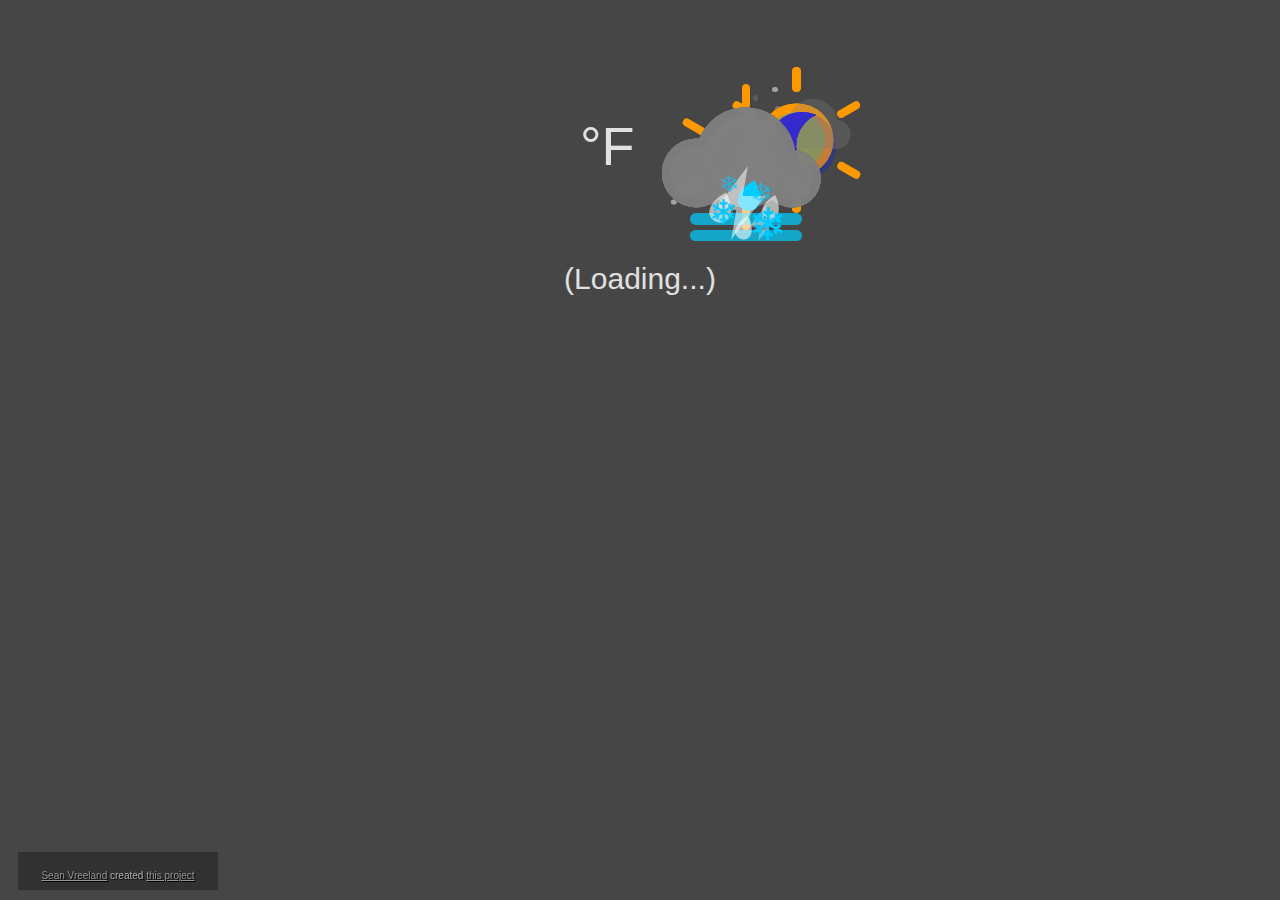
<file: index.html>
<!doctype html>
<html lang="en">

<!--
Created by:
https://github.com/seanvree
-->

<head>
    <meta charset="utf-8">
    <meta http-equiv="X-UA-Compatible" content="IE=edge" />
    <meta name="viewport" content="width=device-width, initial-scale=1.0" />

    <meta name="theme-color" content="#464646">
    <meta name="theme_color" content="#464646">

    <title>Weather</title>

    <meta name="Weather" content="Weather">

    <link rel="icon" type="image/png" href="favicon.png">
    <link rel="apple-touch-icon" href="favicon.png">

    <link rel="stylesheet" href="https://maxcdn.bootstrapcdn.com/bootstrap/4.0.0-beta.2/css/bootstrap.min.css" integrity="sha384-PsH8R72JQ3SOdhVi3uxftmaW6Vc51MKb0q5P2rRUpPvrszuE4W1povHYgTpBfshb" crossorigin="anonymous">
    
    <link rel="stylesheet" href="main.css">

    <script src="jquery-3.2.1.min.js"></script>

    <script src="pace.js" async></script>

    <script src="main.js" async></script>


    <!-- <meta http-equiv="refresh" content="30"> -->

</head>

<body>

    <script>
        document.body.className += ' fade-out';
            $(function() { 
                $('body').removeClass('fade-out'); 
                });
    </script>

    <div id="weather">

        <div id="tempwrapper" class="tempwrapper">
            <div id="unit" class="unit">&degF</div>
            <div id="temp" class="temp"></div>

        </div>

        <div id="iconwrapper" class="iconwrapper">

            <a id="weatherlink" href="#">

                <div class="icon unknown">
                    <div class="text"></div>
                </div>

                <div class="icon sunny">
                    <div class="sun">
                        <div class="rays"></div>
                    </div>
                </div>

                <div class="icon clear-night">
                    <div class="moon"></div>
                    <div class="stars"></div>
                </div>

                <div class="icon sunny-cloudy">
                    <div class="cloud"></div>
                    <div class="sun">
                        <div class="rays"></div>
                    </div>
                </div>

                <div class="icon moon-cloudy">
                    <div class="cloud"></div>
                    <div class="moon"></div>
                </div>

                <div class="icon overcast">
                    <div class="cloud"></div>
                </div>

                <div class="icon moon-overcast">
                    <div class="moon">
                        <div class="cloud"></div>
                    </div>
                </div>

                <div class="icon drizzle">
                    <div class="cloud"></div>
                    <div class="sun">
                        <div class="rays"></div>
                    </div>
                    <div class="rain"></div>
                </div>

                <div class="icon moon-drizzle">
                    <div class="cloud"></div>
                    <div class="moon"></div>
                    <div class="rain"></div>
                </div>

                <div class="icon rainy">
                    <div class="cloud"></div>
                    <div class="rain"></div>
                </div>

                <div class="icon moon-rainy">
                    <div class="moon">
                        <div class="cloud"></div>
                    </div>
                    <div class="rain"></div>
                </div>

                <div class="icon thunderstorm">
                    <div class="cloud"></div>
                    <div class="lightning">
                        <div class="bolt"></div>
                        <div class="bolt"></div>
                    </div>
                </div>

                <div class="icon moon-thunderstorm">
                    <div class="cloud"></div>
                    <div class="moon"></div>

                    <div class="lightning">
                        <div class="bolt"></div>
                        <div class="bolt"></div>
                    </div>
                </div>

                <div class="icon sun-snow">
                    <div class="cloud"></div>
                    <div class="snow">
                        <div class="flake"></div>
                        <div class="flake"></div>
                    </div>
                </div>

                <div class="icon moon-snow">
                    <div class="moon">
                        <div class="cloud"></div>
                    </div>
                    <div class="snow">
                        <div class="flake"></div>
                        <div class="flake"></div>
                    </div>
                </div>

                <div class="icon foggy">
                    <div class="cloud"></div>
                    <div class="fog"></div>
                </div>

                <div class="icon foggy-night">
                    <div class="cloud"></div>
                    <div class="moon"></div>
                    <div class="fog"></div>
                </div>

                <div class="icon windy">
                    <div class="cloud"></div>
                    <div class="cloud"></div>
                </div>

            </a>

        </div>

    </div>

    <form id="city" contenteditable> </form>

    <div id="footer">
        <p>
            <a href="https://twitter.com/seanvree"> Sean Vreeland</a> created <a href="https://github.com/seanvree/Weather"> this project</a>
        </p>
    </div>

</body>

</html>
</file>
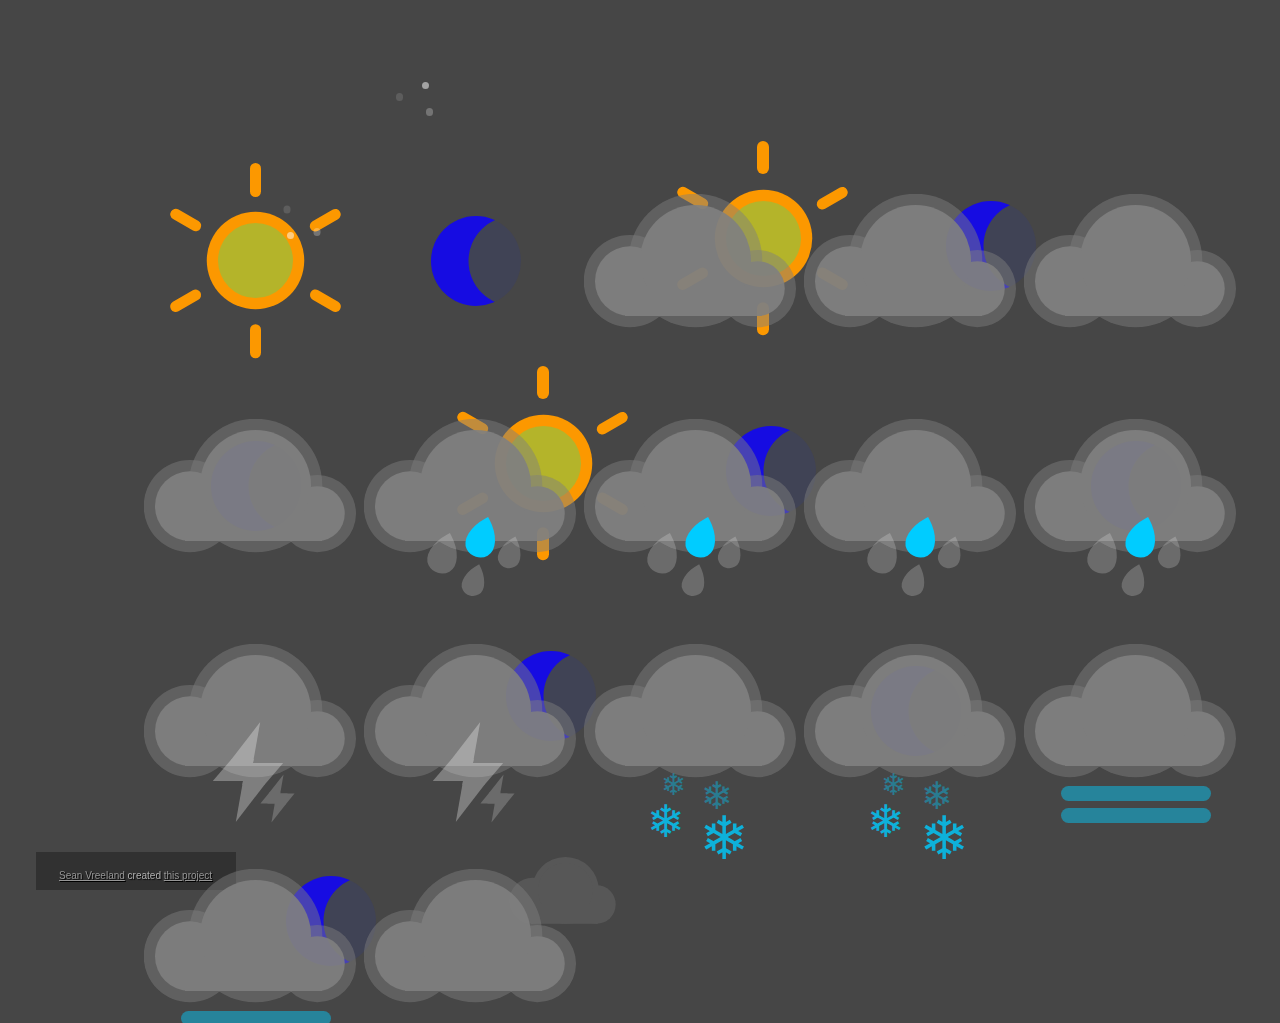
<file: icons.html>
<!doctype html>

<html lang="en">


<!--
Created by:
https://github.com/seanvree
-->



<head>
    <meta charset="utf-8">
    <meta http-equiv="X-UA-Compatible" content="IE=edge" />

    <title>Weather Icons</title>

    <meta name="viewport" content="width=device-width, initial-scale=1.0" />
    <!-- <meta name="theme-color" content="#464646"> -->
    <!-- <meta name="theme_color" content="#464646"> -->

    <!-- <link rel="stylesheet" href="https://maxcdn.bootstrapcdn.com/bootstrap/4.0.0-beta.2/css/bootstrap.min.css" integrity="sha384-PsH8R72JQ3SOdhVi3uxftmaW6Vc51MKb0q5P2rRUpPvrszuE4W1povHYgTpBfshb" crossorigin="anonymous"> -->

    <link rel="stylesheet" href="main.css">

    <link rel="icon" type="image/png" href="favicon.png">


    <style>
        html {
            overflow: visible;
            height: 100%;
        }
        
        body {
            margin: 2%;
            height: 100%;
        }
        
        .flex {
            display: flex;
            flex-wrap: wrap;
            height: 100%;
        }
        
        .flex>.icon {
            width: 100px;
            padding: 60px;
            text-align: center;
            line-height: 75px;
            font-size: 30px;
            height: 50px;
        }
    </style>

</head>

<body>

    <div class="flex">

        <div class="icon sunny">
            <div class="sun">
                <div class="rays"></div>
            </div>
        </div>

        <div class="icon clear-night">
            <div class="moon"></div>
            <div class="stars"></div>
        </div>

        <div class="icon sunny-cloudy">
            <div class="cloud"></div>
            <div class="sun">
                <div class="rays"></div>
            </div>
        </div>

        <div class="icon moon-cloudy">
            <div class="cloud"></div>
            <div class="moon"></div>
        </div>

        <div class="icon overcast">
            <div class="cloud"></div>
        </div>

        <div class="icon moon-overcast">
            <div class="moon">
                <div class="cloud"></div>
            </div>
        </div>

        <div class="icon drizzle">
            <div class="cloud"></div>
            <div class="sun">
                <div class="rays"></div>
            </div>
            <div class="rain"></div>
        </div>

        <div class="icon moon-drizzle">
            <div class="cloud"></div>
            <div class="moon"></div>
            <div class="rain"></div>
        </div>

        <div class="icon rainy">
            <div class="cloud"></div>
            <div class="rain"></div>
        </div>

        <div class="icon moon-rainy">
            <div class="moon">
                <div class="cloud"></div>
            </div>
            <div class="rain"></div>
        </div>

        <div class="icon thunderstorm">
            <div class="cloud"></div>
            <div class="lightning">
                <div class="bolt"></div>
                <div class="bolt"></div>
            </div>
        </div>

        <div class="icon moon-thunderstorm">
            <div class="cloud"></div>
            <div class="moon"></div>

            <div class="lightning">
                <div class="bolt"></div>
                <div class="bolt"></div>
            </div>
        </div>

        <div class="icon sun-snow">
            <div class="cloud"></div>
            <div class="snow">
                <div class="flake"></div>
                <div class="flake"></div>
            </div>
        </div>

        <div class="icon moon-snow">
            <div class="moon">
                <div class="cloud"></div>
            </div>
            <div class="snow">
                <div class="flake"></div>
                <div class="flake"></div>
            </div>
        </div>

        <div class="icon foggy">
            <div class="cloud"></div>
            <div class="fog"></div>
        </div>

        <div class="icon foggy-night">
            <div class="cloud"></div>
            <div class="moon"></div>
            <div class="fog"></div>
        </div>

        <div class="icon windy">
            <div class="cloud"></div>
            <div class="cloud"></div>
        </div>

    </div>


    <!-- <div id="city" contenteditable></div> -->

    <div id="footer">
        <p>
            <a href="https://twitter.com/seanvree"> Sean Vreeland</a> created <a href="https://github.com/seanvree/Weather"> this project</a>
        </p>
    </div>

</body>

</html>
</file>
<file: main.css>
[hidden] {
    display: none;
}

html,
body {
    position: fixed;
    opacity: 1;
    transition: 1.5s opacity;
    top: 0;
    bottom: 0;
    left: 0;
    right: 0;
    padding: 0;
    margin-top: 0;
    color: rgb(225, 225, 225);
    font-family: sans-serif;
    justify-content: center;
    text-align: center;
    background-color: rgb(70, 70, 70);
    overflow: hidden;
}

body.fade-out {
    opacity: 0;
    transition: none;
}

@media (min-width: 858px) {
    html {
        font-size: 12px;
    }
}

@media (min-width: 780px) {
    html {
        font-size: 11px;
    }
}

@media (min-width: 702px) {
    html {
        font-size: 10px;
    }
}

@media (min-width: 724px) {
    html {
        font-size: 9px;
    }
}

@media (max-width: 623px) {
    html {
        font-size: 8px;
    }
}


a {
    background-color: transparent;
}

a:active,
a:hover {
    outline: 10px;
}

a:link {
    color: rgb(150, 150, 150);
}

a:visited {
    color: rgb(150, 150, 150);
}

#weather {
    position: relative;
    display: flex;
    height: 24em;    
    justify-content: center;
    text-align: center;
    vertical-align: middle;
    Top: 5%;
}

#iconwrapper {
    height: 100%;
    width: 50%;
    z-index: 2;
    display: block;
    float: left;
}

#tempwrapper {
    height: 100%;
    width: 50%;
    z-index: 3;
    display: block;
    float: right;
}

#tempwrapper #unit:hover {
    color: #0cf;
    cursor: pointer;
}

#tempwrapper #temp:hover {
    color: #0cf;
    cursor: pointer;
}

#city {
    position: relative;
    font-size: 30px;
    width: 8em;
    max-width: 10em;
    margin: 40px auto .5em;
    cursor: text;
    z-index: 20;
    background-color: rgb(70, 70, 70);
    background: rgb(70, 70, 70);
}


#city:hover {
    color: #0cf;
    cursor: text;
}

.weather {
    width: 100%;
}

.iconwrapper {
    width: 50%;
    float: left;
    margin: auto;
}

.icon {
    position: relative;
    top: 5em;
    left: 4em;
    line-height: 0em;
    float: left;
    clear: both;
     /* control icon size here */
    font-size: 2.5em;
    padding-right: 5%;  
}

.tempwrapper {
    position: relative;
    width: 50%;
    height: 100%;
    vertical-align: middle;
    float: right;
}

.temp {
    position: absolute;
    top: .6em;
    right: 60px;
    padding-left: 5%;
    float: right;
    vertical-align: middle;
    cursor: pointer;
    font-size: 10em;
}

.unit {
    position: absolute;
    top: 1.3em;
    right: 0.1em;
    clear: both;
    cursor: pointer;
    font-size: 6em;
}

.hidden {
    display: none;
}

.text {
    position: absolute;
    top: 50%;
    left: 50%;
    width: 3.6875em;
    height: 3.6875em;
    margin: -0.5em -1.84375em;
    background: transparent;
    background-color: transparent;
    border-radius: 50%;
    font-size: 10em;
} 

.cloud {
    position: absolute;
    z-index: 1;
    top: 50%;
    left: 50%;
    width: 3.6875em;
    height: 3.6875em;
    margin: -1.84375em;
    background: grey;
    opacity: .95;
    border-radius: 50%;
    box-shadow: -2.1875em 0.6875em 0 -0.6875em grey, 2.0625em 0.9375em 0 -0.9375em grey, 0 0 0 0.375em rgba(128, 128, 128, 0.493), -2.1875em 0.6875em 0 -0.3125em rgba(128, 128, 128, 0.493), 2.0625em 0.9375em 0 -0.5625em rgba(128, 128, 128, 0.493);
}

.cloud:after {
    content: '';
    position: absolute;
    bottom: 0;
    left: -0.5em;
    display: block;
    width: 4.5625em;
    height: 1em;
    background: grey;
    /* box-shadow: 0 0.4375em 0 -0.0625em rgba(128, 128, 128, 0.493); */
}

.cloud:nth-child(2) {
    z-index: 0;
    background: grey;
    box-shadow: -2.1875em 0.6875em 0 -0.6875em grey, 2.0625em 0.9375em 0 -0.9375em grey, 0 0 0 0.375em grey, -2.1875em 0.6875em 0 -0.3125em grey, 2.0625em 0.9375em 0 -0.5625em grey;
    opacity: 0.3;
    transform: scale(0.5) translate(6em, -3em);
    animation: cloud 4s linear infinite;
}

.cloud:nth-child(2):after {
    background: grey;
    box-shadow: 0 0.4375em 0 -0.0625em grey;
}

.sun {
    position: absolute;
    top: 50%;
    left: 50%;
    width: 2.5em;
    height: 2.5em;
    margin: -1.25em;
    background: rgb(180, 180, 42);
    border-radius: 50%;
    box-shadow: 0 0 0 0.375em rgb(252, 152, 0);
    animation: spinsun 12s infinite linear;
}

.rays {
    position: absolute;
    top: -2em;
    left: 50%;
    display: block;
    width: 0.375em;
    height: 1.125em;
    margin-left: -0.1875em;
    background: rgb(252, 152, 0);
    border-radius: 0.25em;
    box-shadow: 0 5.375em rgb(252, 152, 0);
}

.rays:before,
.rays:after {
    content: '';
    position: absolute;
    top: 0em;
    left: 0em;
    display: block;
    width: 0.375em;
    height: 1.125em;
    transform: rotate(60deg);
    transform-origin: 50% 3.25em;
    background: rgb(252, 152, 0);
    border-radius: 0.25em;
    box-shadow: 0 5.375em rgb(252, 152, 0);
}

.rays:before {
    transform: rotate(120deg);
}

.cloud+.sun {
    margin: -2em 1em;
}

.rain,
.lightning {
    position: absolute;
    z-index: 2;
    top: 50%;
    left: 50%;
    width: 3.75em;
    height: 3.75em;
    margin: 0.375em 0 0 -2em;
    background: transparent;
}

.rain:after {
    content: '';
    position: absolute;
    z-index: 2;
    top: 50%;
    left: 50%;
    width: 1.125em;
    height: 1.125em;
    margin: -1em 0 0 -0.25em;
    background: #0cf;
    border-radius: 100% 0 60% 50% / 60% 0 100% 50%;
    box-shadow: 0.625em 0.875em 0 -0.125em rgba(255, 255, 255, 0.2), -0.875em 1.125em 0 -0.125em rgba(255, 255, 255, 0.2), -1.375em -0.125em 0 rgba(255, 255, 255, 0.2);
    transform: rotate(-28deg);
    animation: rain 3s linear infinite;
}

.bolt {
    position: absolute;
    top: 50%;
    left: 50%;
    margin: -0.25em 0 0 -0.125em;
    color: #fff;
    opacity: 0.3;
    animation: lightning 2s linear infinite;
}

.bolt:nth-child(2) {
    width: 0.5em;
    height: 0.25em;
    margin: -1.75em 0 0 -1.875em;
    transform: translate(2.5em, 2.25em);
    opacity: 0.2;
    animation: lightning 1.5s linear infinite;
}

.bolt:before,
.bolt:after {
    content: '';
    position: absolute;
    z-index: 2;
    top: 50%;
    left: 50%;
    margin: -1.625em 0 0 -1.0125em;
    border-top: 1.25em solid transparent;
    border-right: 0.75em solid;
    border-bottom: 0.75em solid;
    border-left: 0.5em solid transparent;
    transform: skewX(-10deg);
}

.bolt:after {
    margin: -0.25em 0 0 -0.25em;
    border-top: 0.75em solid;
    border-right: 0.5em solid transparent;
    border-bottom: 1.25em solid transparent;
    border-left: 0.75em solid;
    transform: skewX(-10deg);
}

.bolt:nth-child(2):before {
    margin: -0.75em 0 0 -0.5em;
    border-top: 0.625em solid transparent;
    border-right: 0.375em solid;
    border-bottom: 0.375em solid;
    border-left: 0.25em solid transparent;
}

.bolt:nth-child(2):after {
    margin: -0.125em 0 0 -0.125em;
    border-top: 0.375em solid;
    border-right: 0.25em solid transparent;
    border-bottom: 0.625em solid transparent;
    border-left: 0.375em solid;
}

.snow {
    position: absolute;
    z-index: 2;
    top: 50%;
    left: 50%;
    width: 3.75em;
    height: 3.75em;
    margin: 0.375em 0 0 -2em;
    color: #0cf;
    background: transparent;
}

.flake:before,
.flake:after {
    content: '\2744';
    position: absolute;
    top: 50%;
    left: 50%;
    margin: -1.025em 0 0 -1.0125em;
    color: #0cf;
    opacity: 0.4;
    animation: spin 8s linear infinite reverse;
}

.flake:after {
    margin: 0.125em 0 0 -1em;
    font-size: 1.5em;
    opacity: 0.8;
    animation: spin 14s linear infinite;
}

.flake:nth-child(2):before {
    margin: -0.5em 0 0 0.25em;
    font-size: 1.25em;
    opacity: 0.4;
    animation: spin 10s linear infinite;
}

.flake:nth-child(2):after {
    margin: 0.375em 0 0 0.125em;
    font-size: 2em;
    opacity: 0.8;
    animation: spin 16s linear infinite reverse;
}

.moon {
    position: absolute;
    top: 50%;
    left: 50%;
    width: 3em;
    height: 3em;
    margin: -1.5em;
    background: rgba(0, 34, 255, 0.083);
    border-radius: 50%;
    box-shadow: inset 1.25em 0 rgba(19, 7, 240, 0.912);
}

.stars,
.stars:before,
.stars:after {
    content: '';
    position: absolute;
    top: -3em;
    left: 2em;
    width: 0.25em;
    height: 0.25em;
    margin: -0.125em;
    color: rgba(255, 255, 255, 0.5);
    background: currentColor;
    border-radius: 50%;
    box-shadow: -4.5em 5em;
    animation: twinkle 5s steps(2) infinite;
}

.stars:before {
    top: 1em;
    left: 0.25em;
    box-shadow: -3.75em 4em;
    opacity: 0.5;
    animation: twinkle 4s steps(2) infinite;
}

.stars:after {
    top: 0.5em;
    left: -0.75em;
    box-shadow: -3.75em 3.75em;
    opacity: 0.25;
    animation: twinkle 3s steps(2) infinite;
}

.cloud+.moon {
    margin: -2em 1em;
}

.fog {
    position: absolute;
    top: 50%;
    left: 50%;
    margin: 1.75em 0 0 0;
}

.fog::before,
.fog::after {
    content: '';
    position: absolute;
    left: 50%;
    width: 5em;
    height: 0.5em;
    margin-left: -2.5em;
    color: rgba(0, 204, 255, 0.46);
    background: currentColor;
    border-radius: 0.5em;
    animation: fog 6s infinite linear alternate;
}

.fog::before {
    top: 0.75em;
}

.fog::after {
    top: 1.5em;
    animation-delay: -6s;
}

#footer {
    position: fixed;
    bottom: 0;
    width: 200px;
    height: 30px;
    padding-top: 8px;
    margin-bottom: 10px;
    margin-left: 10px;
    text-align: center;
    vertical-align: middle;
    color: #b1b1b1;
    background-color: rgba(21, 21, 21, 0.42);
    font-size: 10px;
    font-weight: 300;
    text-shadow: 1px 1px 1px black;
    cursor: default;
}

[contenteditable] {
    display: inline-block;
    position: relative;
    padding: 0.1em;
    border: 3px solid transparent;
    border-radius: 2rem;
}


[contenteditable]:focus {
    border-color: #0cf;
    outline-width: 0;
}

[contenteditable]:focus:after {
    content: '';
}

[contenteditable]:hover:after {
    position: absolute;
    content: '';
    color: #0cf;
    font-family: sans-serif;
    margin-left: 2em;
    width: 9em;
    text-align: right;
}


/* Animations */

@keyframes spin {
    100% {
        transform: rotate(360deg);
        color: #0cf;
    }
}

@keyframes spinsun {
    100% {
        transform: rotate(360deg);
    }
}

@keyframes cloud {
    0% {
        opacity: 0;
    }
    50% {
        opacity: 0.8;
    }
    100% {
        opacity: 0;
        transform: scale(0.5) translate(-200%, -3em);
    }
}

@keyframes rain {
    0% {
        background: #0cf;
        box-shadow: 0.625em 0.875em 0 -0.125em rgba(255, 255, 255, 0.2), -0.875em 1.125em 0 -0.125em rgba(255, 255, 255, 0.2), -1.375em -0.125em 0 #0cf;
    }
    25% {
        box-shadow: 0.625em 0.875em 0 -0.125em rgba(255, 255, 255, 0.2), -0.875em 1.125em 0 -0.125em #0cf, -1.375em -0.125em 0 rgba(255, 255, 255, 0.2);
    }
    50% {
        background: rgba(255, 255, 255, 0.3);
        box-shadow: 0.625em 0.875em 0 -0.125em #0cf, -0.875em 1.125em 0 -0.125em rgba(255, 255, 255, 0.2), -1.375em -0.125em 0 rgba(255, 255, 255, 0.2);
    }
    100% {
        box-shadow: 0.625em 0.875em 0 -0.125em rgba(255, 255, 255, 0.2), -0.875em 1.125em 0 -0.125em rgba(255, 255, 255, 0.2), -1.375em -0.125em 0 #0cf;
    }
}

@keyframes lightning {
    45% {
        color: rgb(255, 255, 0);
        background: rgb(255, 255, 0);
        opacity: 0.5;
    }
    50% {
        color: rgb(255, 255, 0);
        background: rgb(255, 255, 0);
        opacity: 1;
    }
    55% {
        color: rgb(255, 255, 0);
        background: rgb(255, 255, 0);
        opacity: 1;
    }
}

@keyframes twinkle {
    100% {
        color: rgba(255, 255, 255, 0.2);
    }
}

@keyframes fog {
    0% {
        transform: translateX(-0.5em);
    }
    100% {
        transform: translateX(0.5em);
    }
}


/* Progress Bar */

.pace {
    -webkit-pointer-events: none;
    /* pointer-events: none; */
    -webkit-user-select: none;
    -moz-user-select: none;
    /* user-select: none; */
}

.pace-inactive {
    display: none;
}

.pace .pace-progress {
    background: #0cf;
    position: fixed;
    z-index: 2000;
    top: 0;
    right: 100%;
    width: 100%;
    height: 10px;
}

.pace .pace-progress-inner {
    display: block;
    position: absolute;
    right: 0px;
    width: 100px;
    height: 100%;
    box-shadow: 0 0 10px #0cf, 0 0 5px #0cf;
    opacity: 1.0;
    -webkit-transform: rotate(3deg) translate(0px, -4px);
    -moz-transform: rotate(3deg) translate(0px, -4px);
    -ms-transform: rotate(3deg) translate(0px, -4px);
    -o-transform: rotate(3deg) translate(0px, -4px);
    transform: rotate(3deg) translate(0px, -4px);
}


/* Activity circle  */


.pace .pace-activity {
    display: block;
    position: fixed;
    z-index: 2000;
    top: 15px;
    right: 15px;
    width: 14px;
    height: 10px;
    border: solid 2px transparent;
    border-top-color: #0cf;
    border-left-color: #0cf;
    border-radius: 10px;
    -webkit-animation: pace-spinner 400ms linear infinite;
    -moz-animation: pace-spinner 400ms linear infinite;
    -ms-animation: pace-spinner 400ms linear infinite;
    -o-animation: pace-spinner 400ms linear infinite;
    animation: pace-spinner 400ms linear infinite;
} 


/* @-webkit-keyframes pace-spinner {
    0% {
        -webkit-transform: rotate(0deg);
        transform: rotate(0deg);
    }
    100% {
        -webkit-transform: rotate(360deg);
        transform: rotate(360deg);
    }
} */

/* @-moz-keyframes pace-spinner {
    0% {
        -moz-transform: rotate(0deg);
        transform: rotate(0deg);
    }
    100% {
        -moz-transform: rotate(360deg);
        transform: rotate(360deg);
    }
} */

/* @-o-keyframes pace-spinner {
    0% {
        -o-transform: rotate(0deg);
        transform: rotate(0deg);
    }
    100% {
        -o-transform: rotate(360deg);
        transform: rotate(360deg);
    }
} */

/* @-ms-keyframes pace-spinner {
    0% {
        -ms-transform: rotate(0deg);
        transform: rotate(0deg);
    }
    100% {
        -ms-transform: rotate(360deg);
        transform: rotate(360deg);
    }
} */

@keyframes pace-spinner {
    0% {
        transform: rotate(0deg);
        transform: rotate(0deg);
    }
    100% {
        transform: rotate(360deg);
        transform: rotate(360deg);
    }
}
</file>
